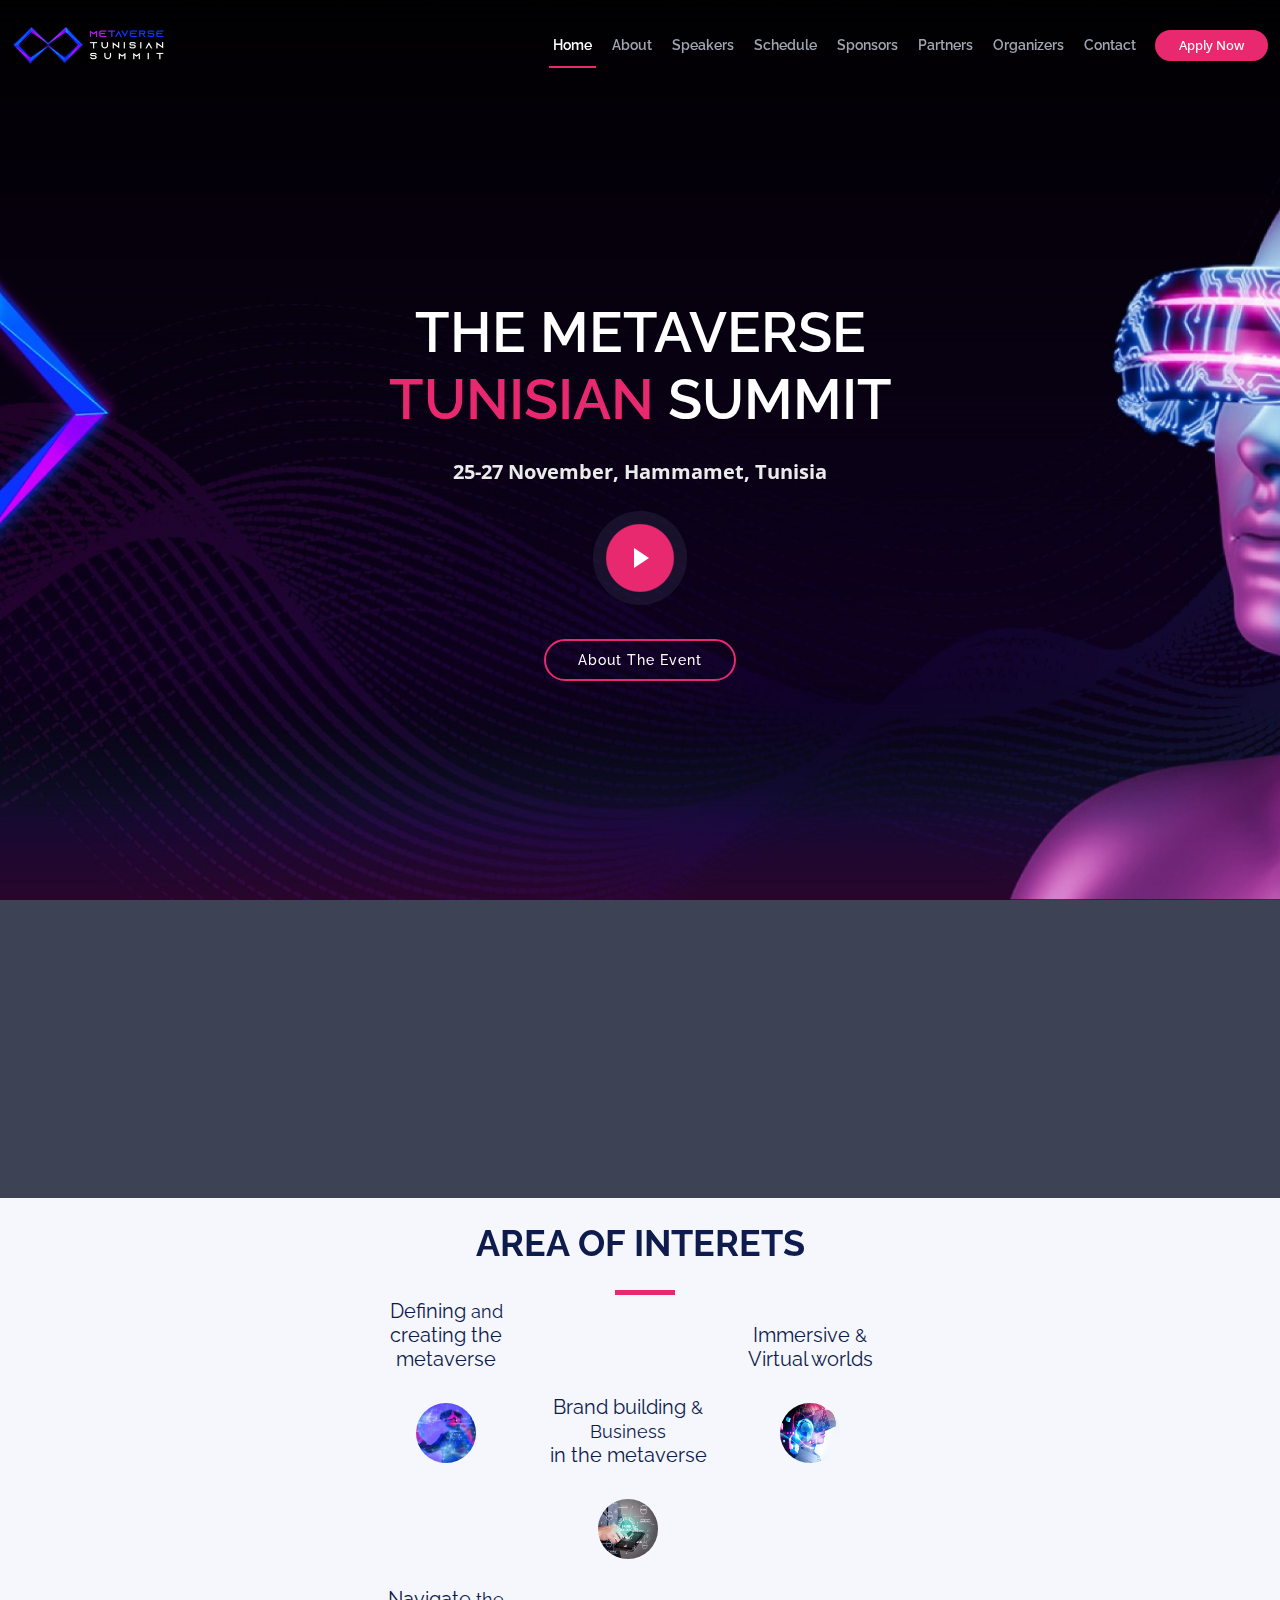
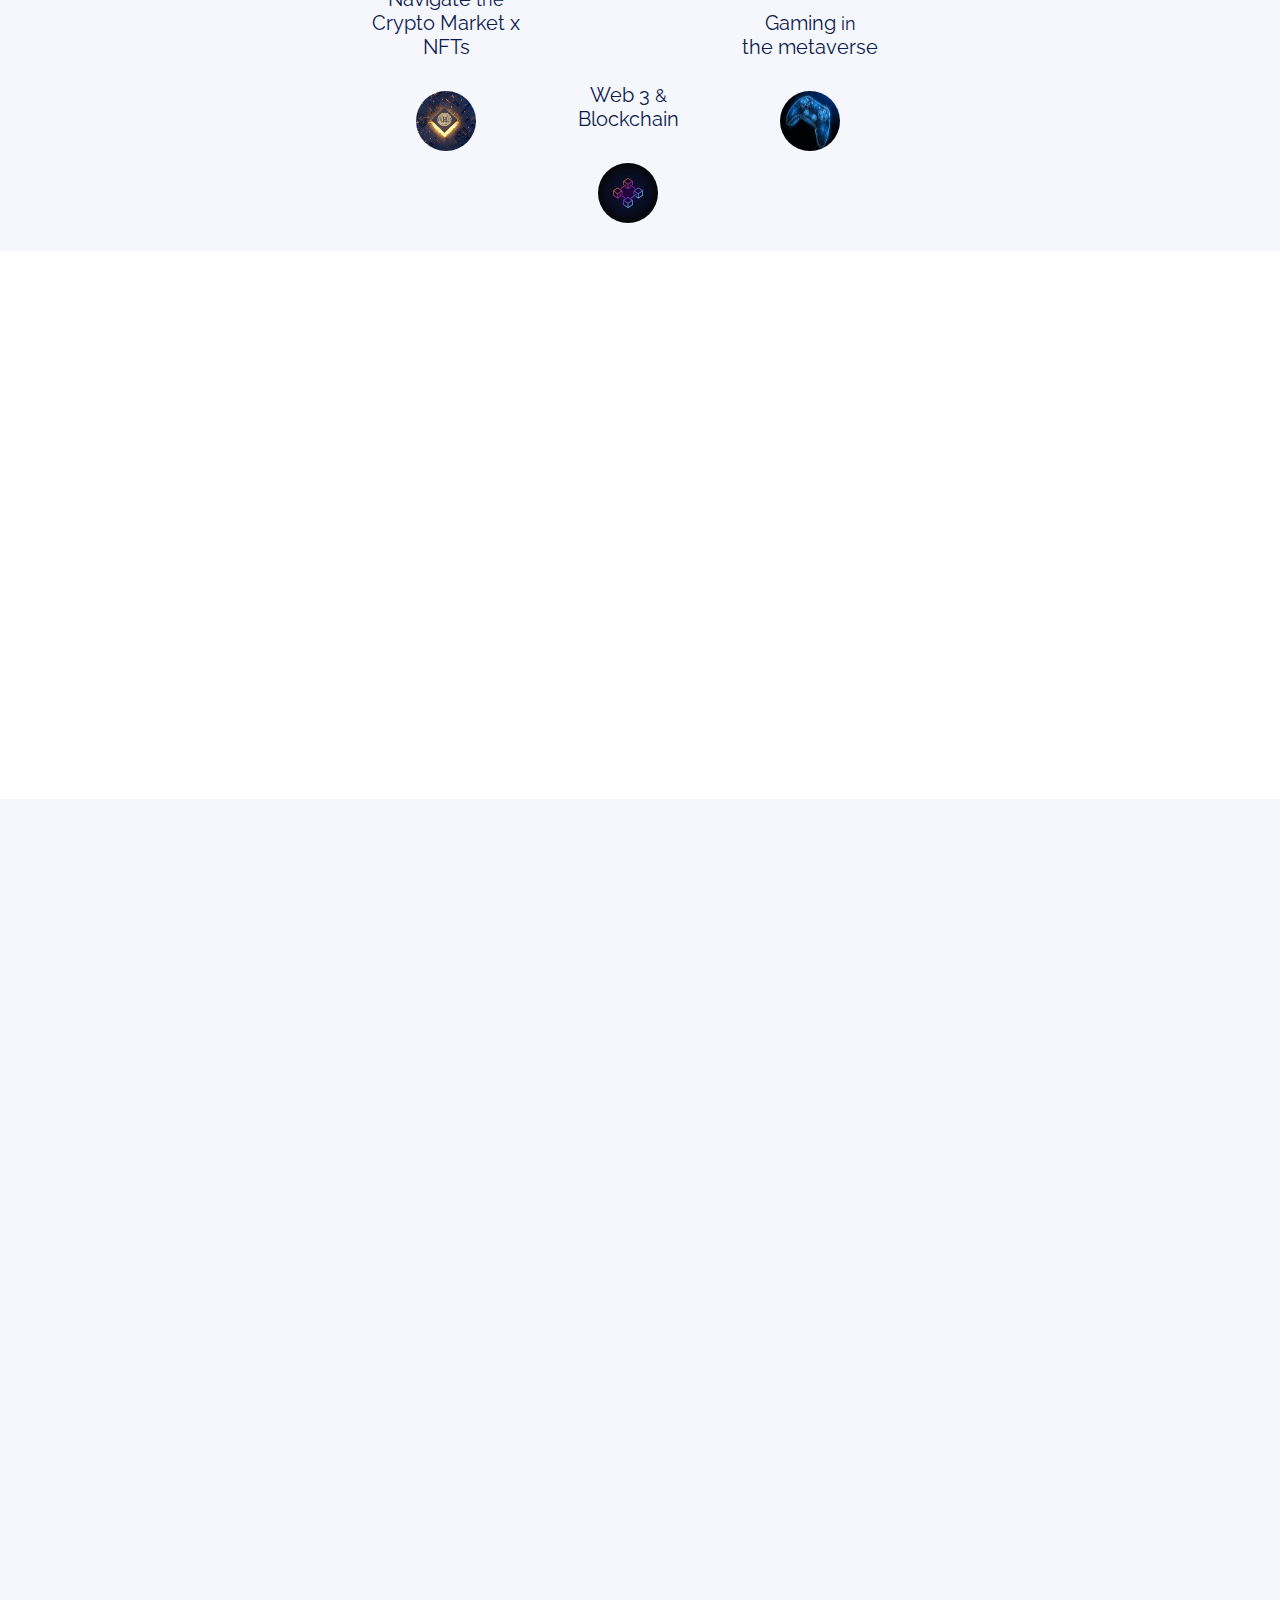
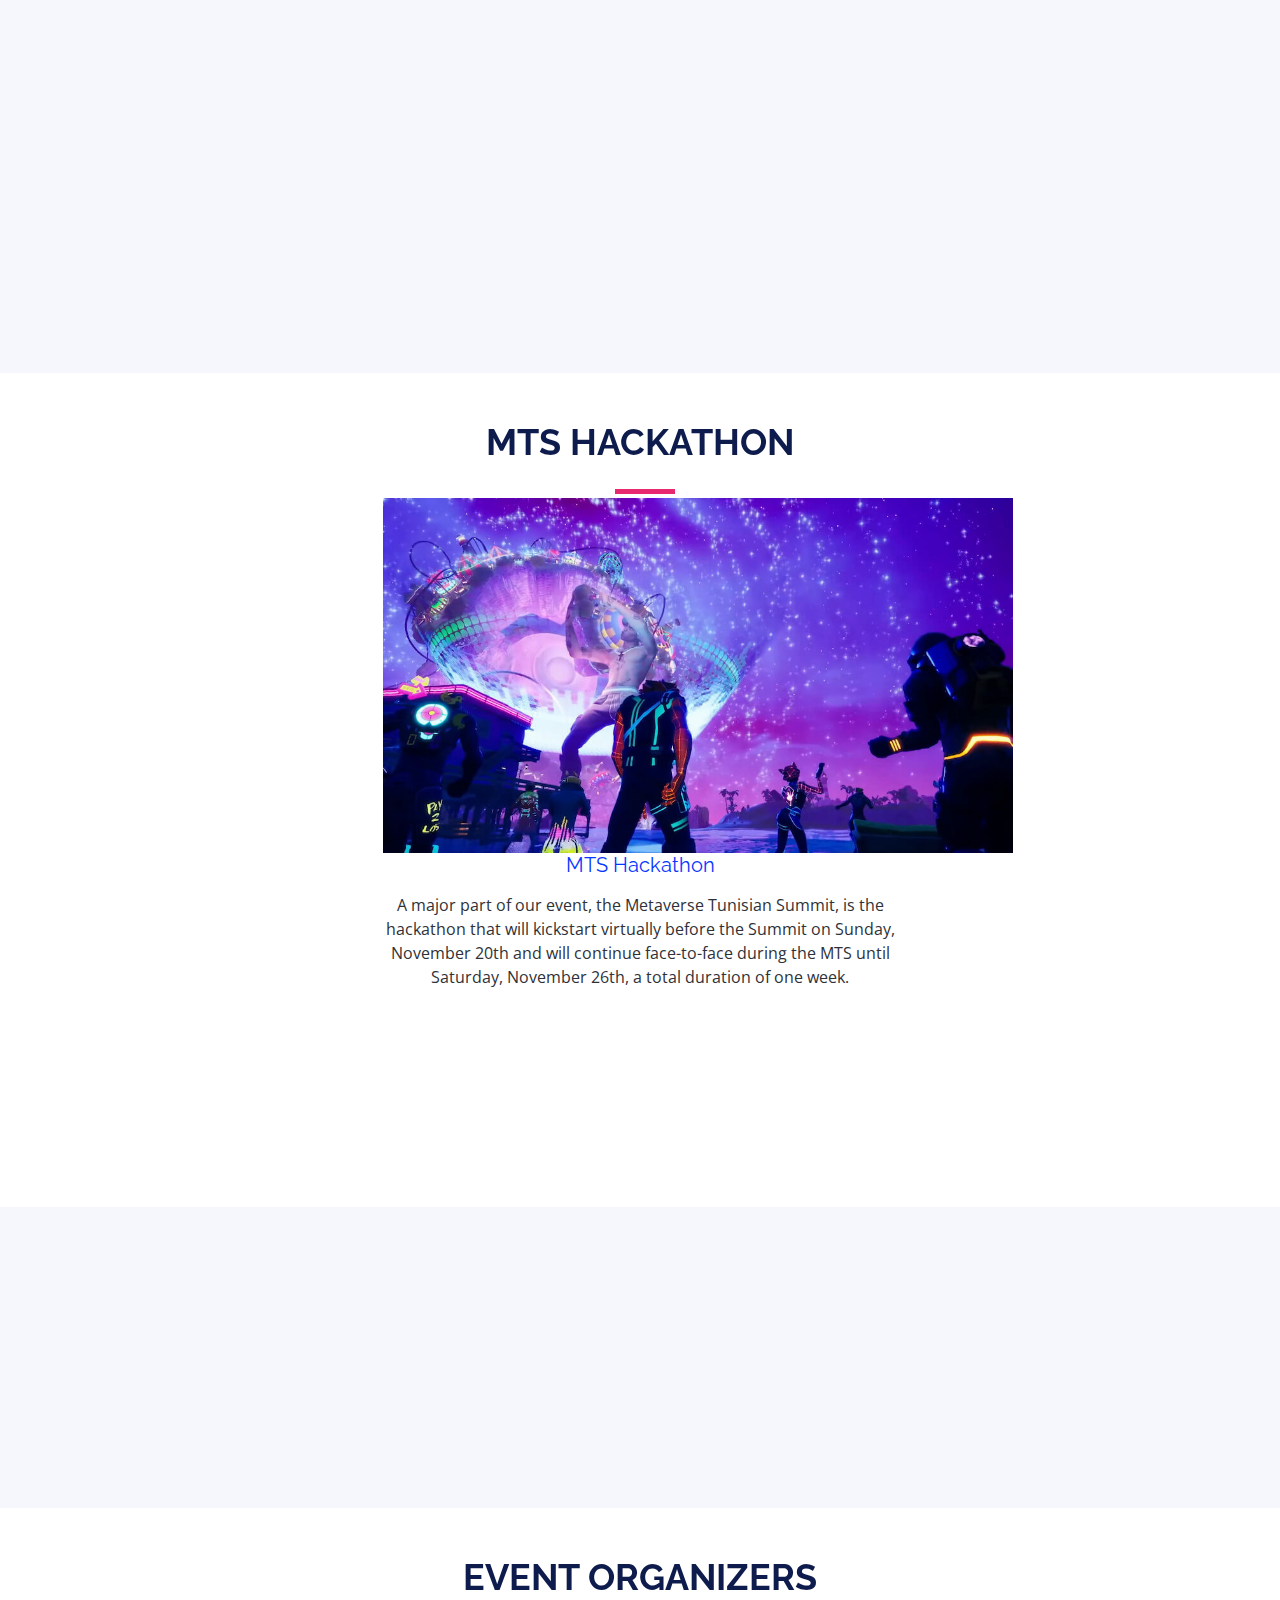
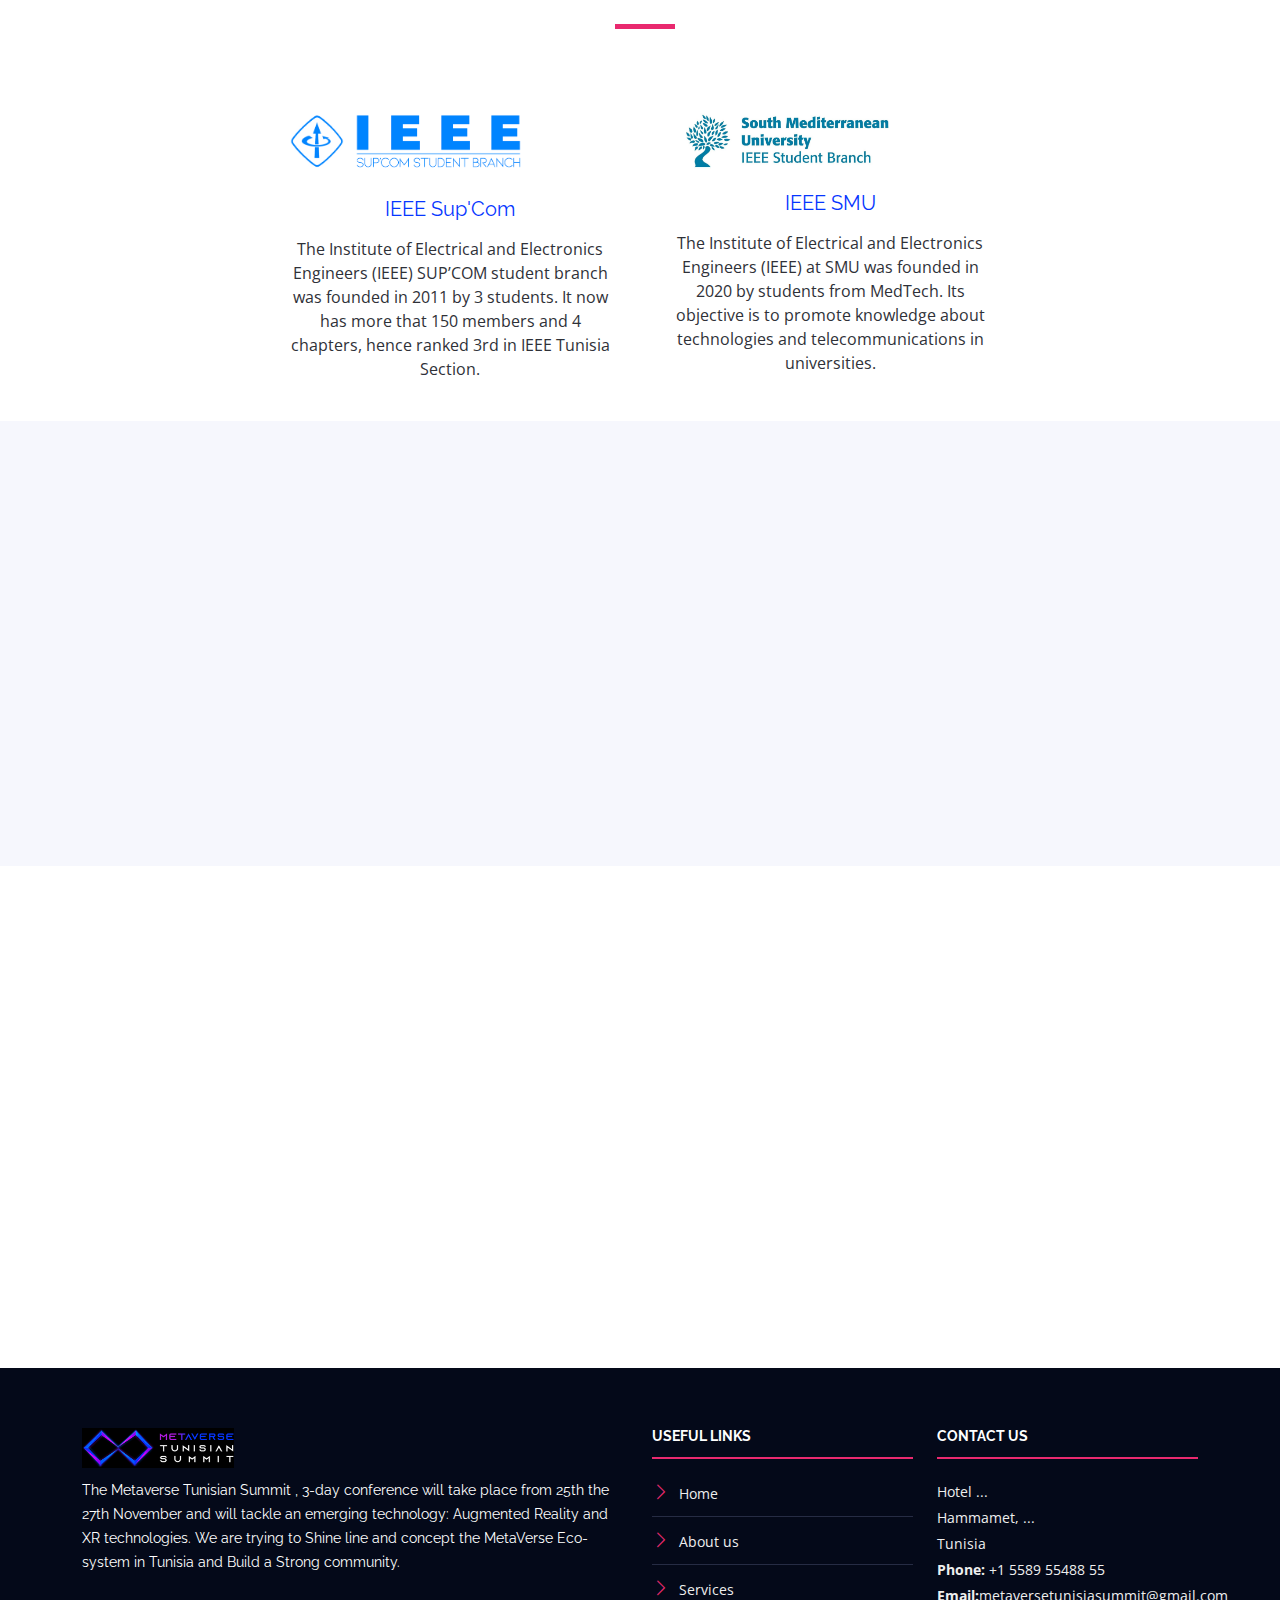
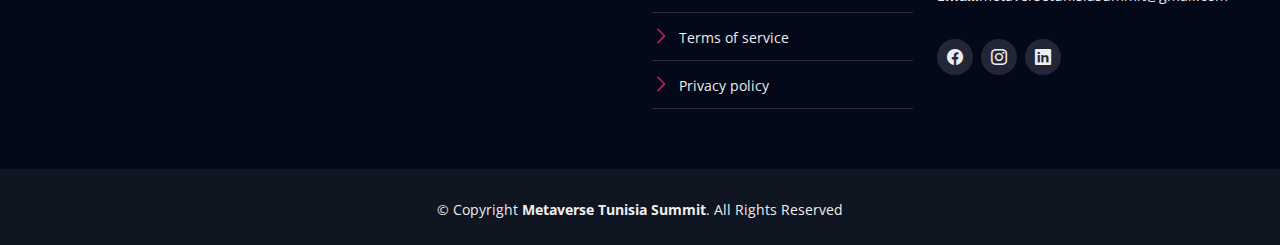
<file: index.html>
<!DOCTYPE html>
<html lang="en">

<head>
  <meta charset="utf-8">
  <meta content="width=device-width, initial-scale=1.0" name="viewport">

  <title>Metaverse Tunisian Summit</title>
  <meta content="" name="description">
  <meta content="" name="keywords">

  <!-- Favicons -->
  <link href="assets/img/favicon.png" rel="icon">
  <link href="assets/img/apple-touch-icon.png" rel="apple-touch-icon">

  <!-- Google Fonts -->
  <link href="https://fonts.googleapis.com/css?family=Open+Sans:300,300i,400,400i,700,700i|Raleway:300,400,500,700,800" rel="stylesheet">

  <!-- Vendor CSS Files -->
  <link href="assets/vendor/aos/aos.css" rel="stylesheet">
  <link href="assets/vendor/bootstrap/css/bootstrap.min.css" rel="stylesheet">
  <link href="assets/vendor/bootstrap-icons/bootstrap-icons.css" rel="stylesheet">
  <link href="assets/vendor/glightbox/css/glightbox.min.css" rel="stylesheet">
  <link href="assets/vendor/swiper/swiper-bundle.min.css" rel="stylesheet">

  <!-- Template Main CSS File -->
  <link href="assets/css/style.css" rel="stylesheet">

  
</head>

<body>

  <!-- ======= Header ======= -->
  <header id="header" class="d-flex align-items-center ">
    <div class="container-fluid container-xxl d-flex align-items-center">

      <div id="logo" class="me-auto">
        <!-- Uncomment below if you prefer to use a text logo -->
        <!-- <h1><a href="index.html">The<span>Event</span></a></h1>-->
        <a href="index.html" class="scrollto"><img src="assets/img/logo.png" alt="" title=""></a>
      </div>

      <nav id="navbar" class="navbar order-last order-lg-0">
        <ul>
          <li><a class="nav-link scrollto active" href="#hero">Home</a></li>
          <li><a class="nav-link scrollto" href="#about">About</a></li>
          <li><a class="nav-link scrollto" href="#speakers">Speakers</a></li>
          <li><a class="nav-link scrollto" href="#schedule">Schedule</a></li>
          <li><a class="nav-link scrollto" href="#supporters">Sponsors</a></li>
          <li><a class="nav-link scrollto" href="#partners">Partners</a></li>
          <li><a class="nav-link scrollto" href="#organizers">Organizers</a></li>
          <!-- <li class="dropdown"><a href="#"><span>Drop Down</span> <i class="bi bi-chevron-down"></i></a>
          <ul>
            <li><a href="#">Drop Down 1</a></li>
            <li class="dropdown"><a href="#"><span>Deep Drop Down</span> <i class="bi bi-chevron-right"></i></a>
              <ul>
                <li><a href="#">Deep Drop Down 1</a></li>
                <li><a href="#">Deep Drop Down 2</a></li>
                <li><a href="#">Deep Drop Down 3</a></li>
                <li><a href="#">Deep Drop Down 4</a></li>
                <li><a href="#">Deep Drop Down 5</a></li>
              </ul>
            </li>
            <li><a href="#">Drop Down 2</a></li>
            <li><a href="#">Drop Down 3</a></li>
            <li><a href="#">Drop Down 4</a></li>
          </ul>
        </li> -->
          <li><a class="nav-link scrollto" href="#contact">Contact</a></li>
        </ul>
        <i class="bi bi-list mobile-nav-toggle"></i>
      </nav><!-- .navbar -->
      <a class="buy-tickets scrollto" href="https://docs.google.com/forms/d/1F9HjikxBZeLKYdxE1fAqwETQAJXZaWdtehc1Y55yGwg/viewform?fbclid=IwAR2FdWw2uzcmSjoIyi1oc-22j0SBm9JR2TEPVLpAY59eKLy3KtJN7EH4NyY&edit_requested=true">Apply Now</a>

    </div>
  </header><!-- End Header -->

  <!-- ======= Hero Section ======= -->
  <section id="hero">
    <div class="hero-container" data-aos="zoom-in" data-aos-delay="100">
      <h1 class="mb-4 pb-0">The Metaverse <br><span>Tunisian</span>  Summit</h1>
      <p class="mb-4 pb-0">25-27 November, Hammamet, Tunisia</p>
      <a href="https://drive.google.com/drive/u/0/folders/1q8ljDLqkGrxSVP7AM0TJQ1wfq3IWMetI" class="glightbox play-btn mb-4"></a>
      <a href="#about" class="about-btn scrollto">About The Event</a>
    </div>
  </section><!-- End Hero Section -->

  <main id="main">

    <!-- ======= About Section ======= -->
    <section id="about">
      <div class="container" data-aos="fade-up">
        <div class="row">
          <div class="col-lg-6">
            <h2>About The Event</h2>
            <p>Metaverse Tunisian Summit: First steps towards the Metaverse</p>
            <p>The Metaverse Tunisian Summit , 3-day conference will take place from 25th the 27th November and will tackle an emerging technology: Augmented Reality and XR technologies. We are trying to Shine line and concept the MetaVerse Eco-system in Tunisia and Build a Strong community.</p>
          </div>
          <div class="col-lg-3">
            <h3>Where</h3>
            <p>Downtown Conference Center, Tunisia</p>
          </div>
          <div class="col-lg-3">
            <h3>When</h3>
            <p>Friday to Sunday<br>28-30 November</p>
          </div>
        </div>
      </div>
    </section><!-- End About Section -->
    <section class="section-with-bg">
      <div class="container" >
        <div class="section-header pt-4 mb-1">
          <h2>Area of interets</h2>
        </div>
        
        <div class="row ">
          
         <div class="col-3"></div>
          <div class=" row col-6">
          <div class="col-md-4">
              <div>
                <div class="card-content">
                  <center><h5>Defining <small> and </small><br>
                    creating the metaverse</h5></center>
                  
                </div>
                  <center><div class=" rounded-circle m-4"><img id="icon" width="75px" height="75px" class="mt-2 mb-1" src="assets/img/icon2.jpg" alt="">
                  </div></center>
                  
              </div>
          </div>
          <div class="col-md-4">
            <div class="mt-5">
                <div class="card-content mt-8 pt-5">
                    <center><h5>Brand building  <small> & Business</small><br>
                      in the metaverse</h5></center>
                    
                </div>
                <center><div class="rounded-circle m-4"><img id="icon" width="75px" height="75px" class="mt-2 mb-1" src="assets/img/icon3.jpg" alt="">
                </div></center>
             </div>
            </div>
            <div class="col-md-4">
              <div class="mt-4">
                  <div class="card-content">
                      <center><h5> Immersive <small>  & </small><br>
                         Virtual worlds</h5></center>
                      
                  </div>
                  <center><div class="rounded-circle m-4"><img id="icon" width="75px" height="75px" class="mt-2 mb-1" src="assets/img/icon1.jpg" alt="">
                  </div></center>
               </div>
              </div> 
              

              <div class="col-md-4">
                <div>
                  <div class="card-content">
                    <center><h5> Navigate<small> the</small><br>
                        Crypto Market x NFTs</h5></center>
                    
                  </div>
                    <center><div class=" rounded-circle m-4" ><img id="icon" width="75px" height="75px" class="mt-2 mb-1" src="assets/img/icon4.jpg" alt="">
                    </div></center>
                    
                </div>
            </div>
            <div class="col-md-4">
              <div class="mt-5">
                  <div class="card-content mt-8 pt-5">
                      <center><h5>Web 3  <small>  &</small><br>
                        Blockchain </h5></center>
                      
                  </div>
                  <center><div class="rounded-circle m-4"><img id="icon" width="75px" height="75px" class="mt-2 mb-1" src="assets/img/icon5.jpg" alt="">
                  </div></center>
               </div>
              </div>
              <div class="col-md-4">
                <div class="mt-4">
                    <div class="card-content">
                        <center><h5>Gaming  <small>in </small><br>
                           the metaverse</h5></center>
                        
                    </div>
                    <center><div class="rounded-circle m-4"><img id="icon" width="75px" height="75px" class="mt-2 mb-1" src="assets/img/icon6.jpg" alt="">
                    </div></center>
                 </div>
                </div> 
            
          
          </div>
          <div class="col-3"></div>
        </div>
        </div>
      </div>
  </section>

    <!-- ======= Speakers Section ======= -->
    <section id="speakers">
      <div class="container" data-aos="fade-up">
        <div class="section-header">
          <h2>Event Speakers</h2>
          <p>Here are some of our speakers</p>
        </div>

        <div class="row">
          <div class="col-lg-4 col-md-6">
            <div class="speaker" data-aos="fade-up" data-aos-delay="100">
              <img src="assets/img/speakers/1.jpg" alt="Speaker 1" class="img-fluid">
              <div class="details">
                <h3><a href="speaker-details.html">Brenden Legros</a></h3>
                <p>Quas alias incidunt</p>
                <div class="social">
                  <a href=""><i class="bi bi-twitter"></i></a>
                  <a href=""><i class="bi bi-facebook"></i></a>
                  <a href=""><i class="bi bi-instagram"></i></a>
                  <a href=""><i class="bi bi-linkedin"></i></a>
                </div>
              </div>
            </div>
          </div>
          <div class="col-lg-4 col-md-6">
            <div class="speaker" data-aos="fade-up" data-aos-delay="200">
              <img src="assets/img/speakers/2.jpg" alt="Speaker 2" class="img-fluid">
              <div class="details">
                <h3><a href="speaker-details.html">Hubert Hirthe</a></h3>
                <p>Consequuntur odio aut</p>
                <div class="social">
                  <a href=""><i class="bi bi-twitter"></i></a>
                  <a href=""><i class="bi bi-facebook"></i></a>
                  <a href=""><i class="bi bi-instagram"></i></a>
                  <a href=""><i class="bi bi-linkedin"></i></a>
                </div>
              </div>
            </div>
          </div>
          <div class="col-lg-4 col-md-6">
            <div class="speaker" data-aos="fade-up" data-aos-delay="300">
              <img src="assets/img/speakers/3.jpg" alt="Speaker 3" class="img-fluid">
              <div class="details">
                <h3><a href="speaker-details.html">Cole Emmerich</a></h3>
                <p>Fugiat laborum et</p>
                <div class="social">
                  <a href=""><i class="bi bi-twitter"></i></a>
                  <a href=""><i class="bi bi-facebook"></i></a>
                  <a href=""><i class="bi bi-instagram"></i></a>
                  <a href=""><i class="bi bi-linkedin"></i></a>
                </div>
              </div>
            </div>
          </div>
          
        </div>
      </div>

    </section><!-- End Speakers Section -->

    <!-- ======= Schedule Section ======= -->
    <section id="schedule" class="section-with-bg">
      <div class="container" data-aos="fade-up">
        <div class="section-header">
          <h2>Event Schedule</h2>
          <p>Here is our event schedule</p>
        </div>

        <ul class="nav nav-tabs" role="tablist" data-aos="fade-up" data-aos-delay="100">
          <li class="nav-item">
            <a class="nav-link active" href="#day-1" role="tab" data-bs-toggle="tab">Day 1</a>
          </li>
          <li class="nav-item">
            <a class="nav-link" href="#day-2" role="tab" data-bs-toggle="tab">Day 2</a>
          </li>
          <li class="nav-item">
            <a class="nav-link" href="#day-3" role="tab" data-bs-toggle="tab">Day 3</a>
          </li>
        </ul>

        
        <div class="tab-content row justify-content-center" data-aos="fade-up" data-aos-delay="200">

          <!-- Schdule Day 1 -->
          <div role="tabpanel" class="col-lg-9 tab-pane fade show active" id="day-1">

            <div class="row schedule-item">
              <div class="col-md-2"><time>09:00-12:30 AM</time></div>
              <div class="col-md-10" >
                
                  <h4 class="text-center">CHECK IN</h4>
                  
                
              </div>
            </div>

            <div class="row schedule-item">
              <div class="col-md-2"><time>10:30-10:00 AM</time></div>
              <div class="col-md-10">
                <h4 class="text-center">LUNCH</h4>
              </div>
            </div>

            <div class="row schedule-item">
              <div class="col-md-2"><time>13:30-14:15 AM</time></div>
              <div class="col-md-10">
                <h4 class="text-center">Opening Remarks</h4>
              </div>
            </div>
            <div class="row schedule-item">
              <div class="col-md-2"><time>14:15-15:15 AM</time></div>
              <div class="col-md-10">
                <div class="speaker">
                  <img src="assets/img/interest.jpg" alt="Cole Emmerich">
                </div>
                <h4 class="text-center"> Discussion Panel :Interating with the Metaverse </h4>
                <p class="text-center">- Metaverse key concepts  </p> <p class="text-center">- Metaverse key enablers</p>
                <p class="text-center">- Meta Key limitations</p>
                  <p class="text-center">- How can we interact with the metaverse?</p>
                  
              </div>
            </div>
            <div class="row schedule-item">
              <div class="col-md-2"><time>15:15-16:00 AM</time></div>
              <div class="col-md-10">
                <div class="speaker">
                  <img src="assets/img/interest2.jpg" alt="Cole Emmerich">
                </div>
                <h4 class="text-center"> Discussion Panel : Metaverse points of interest </h4>
                <p class="text-center">- What sectors and industries are implied with the metaverse ? </p>
                  <p class="text-center">- what is there purpose and interest in it ?</p> 
                              
              </div>
            </div>
            <div class="row schedule-item">
              <div class="col-md-2"><time>16:00-16:30 AM</time></div>
              <div class="col-md-10">
                <h4 class="text-center">Break</h4>
              </div>
            </div>
            <div class="row schedule-item">
              <div class="col-md-2"><time>16:30-17:30 AM</time></div>
              <div class="col-md-10">
                <div class="speaker">
                  <img src="assets/img/interest.jpg" alt="Cole Emmerich">
                </div>
                <h4 class="text-center"> Discussion Panel : What brands needs to know about web3 and metaverse & Live events  </h4>
                
              </div>
            </div>
            <div class="row schedule-item">
              <div class="col-md-2"><time>16:30-17:30 AM</time></div>
              <div class="col-md-10">
                <div class="speaker">
                  <img src="assets/img/interest.jpg" alt="Cole Emmerich">
                </div>
                <h4 class="text-center"> V Sober x HADO Interactive Zone </h4>
                <p class="text-center">AR , VR Technologies where delegates can try it for Free !</p>
              </div>
            </div>
            <div class="row schedule-item">
              <div class="col-md-2"><time>6:45-8:00 PM</time></div>
              <div class="col-md-10">
                <h4 class="text-center">Dinner</h4>
              </div>
            </div>
            <div class="row schedule-item">
              <div class="col-md-2"><time>08:00-10:00 PM</time></div>
              <div class="col-md-10">
                <h4 class="text-center">Networking/social activities</h4>
              </div>
            </div>

            


          </div>
          <!-- End Schdule Day 1 -->

          <!-- Schdule Day 2 -->
          <div role="tabpanel" class="col-lg-9  tab-pane fade" id="day-2">

            <div class="row schedule-item">
              <div class="col-md-2"><time>09:15-10:30 AM</time></div>
              <div class="col-md-10">
                
                <h4 class="text-center">Startup Fair</h4>
                
              </div>
            </div>

            <div class="row schedule-item">
              <div class="col-md-2"><time>11:00 AM</time></div>
              <div class="row col-md-10">
                <div class="col-5">
                  
                  <h4 class="text-center">Startup Fair</h4>
                </div>
                <div class="col-5">
                  <div class="speaker">
                    <img src="assets/img/speakers/2.jpg" alt="Hubert Hirthe">
                  </div>
                  <h4 >Metaverse points of interest: <small>with a Purpose: Education, Entertainment and Business, therapy ...</small>
                    </h4>
                </div>
                
                
              </div>
            </div>

            <div class="row schedule-item">
              <div class="col-md-2"><time>11:30-12:30 AM</time></div>
              <div class="row col-md-10">
                <div class="col-3" style="border-right: 1px solid #cad4f6;">
                  <h4 class="text-center">Startup Fair</h4>
                </div>
                <div class="col-3" style="border-right: 1px solid #cad4f6;" >
                 <h4>XR , VR , AR , MR :<span>use cases by industry</span> </h4>
                </div>
                
                  <div class="col-3" style="border-right: 1px solid #cad4f6;">
                    <h4>XBuild your first VR/AR app <span>(Game engines, Unity, vuforia, unreal engine )</span></h4>
                  </div>
                  <div class="col-3">
                    <h4>XR Design Workshop: <span>From Game to Training Simulation</span> </h4>
                  </div>
              </div>
            </div>

            <div class="row schedule-item">
              <div class="col-md-2"><time>12:30-13:30 AM</time></div>
              <div class="col-md-10">
                
                <h4 class="text-center">LUNCH </h4>
                
              </div>
            </div>

            <div class="row schedule-item">
              <div class="col-md-2"><time>15:15-16:00 AM</time></div>
              <div class="col-md-10">
                
                <h4 class="text-center">How gaming can shape the metaverse <span></span></h4>
              </div>
            </div>
            <div class="row schedule-item">
              <div class="col-md-2"><time>16:00-16:30 AM</time></div>
              <div class="col-md-10">
                
                <h4 class="text-center">Break</h4>
              </div>
            </div>

            <div class="row schedule-item">
              <div class="col-md-2"><time>04:30-05:30 PM</time></div>
              <div class="row col-md-10">
                
                <div class="col-4" style="border-right: 1px solid #cad4f6;">
                 <h4>Fireside talk: Market development factors <span>(Drivers , barriers)</span> </h4>
                </div>
                
                  <div class="col-4" style="border-right: 1px solid #cad4f6;">
                    <h4 class="text-center" >P2E business model </h4>
                  </div>
                  <div class="col-4">
                    <h4 class="text-center">Best practices in building a game  </h4>
                  </div>
              </div>
            </div>
            <div class="row schedule-item">
              <div class="col-md-2"><time>05:30-06:30 PM</time></div>
              <div class="col-md-10">
                <div class="speaker">
                  <img src="assets/img/interest.jpg" alt="Cole Emmerich">
                </div>
                <h4 class="text-center"> V Sober x HADO Interactive Zone </h4>
                <p class="text-center">AR , VR Technologies where delegates can try it for Free !</p>
              </div>
            </div>
            <div class="row schedule-item">
              <div class="col-md-2"><time>6:45-8:00 PM</time></div>
              <div class="col-md-10">
                <h4 class="text-center">Dinner</h4>
              </div>
            </div>
            <div class="row schedule-item">
              <div class="col-md-2"><time>08:00-10:00 PM</time></div>
              <div class="col-md-10">
                <h4 class="text-center">Networking/social activities</h4>
              </div>
            </div>

          </div>
          <!-- End Schdule Day 2 -->

          <!-- Schdule Day 3 -->
          <div role="tabpanel" class="col-lg-9  tab-pane fade" id="day-3">

            <div class="row schedule-item">
              <div class="col-md-2"><time>10:00-11:00 AM</time></div>
              <div class="col-md-10">
                <div class="speaker">
                  <img src="assets/img/speakers/2.jpg" alt="Hubert Hirthe">
                </div>
                <h4 class="text-center" style="color: #0636FF;">Future of Metaverse And Web 3.0: <span>ethics and the metaverse of tomorrow</span></h4>
                  <p>Samia Chelbi</p>
              </div>
            </div>

            <div class="row schedule-item">
              <div class="col-md-2"><time>11:30-12:30 AM</time></div>
              <div class="col-md-10">
              
                <div class="row">
                  <div class="col-5" style="border-right: 1px solid #cad4f6;">
                    <div class="speaker">
                      <img src="assets/img/speakers/2.jpg" alt="Hubert Hirthe">
                    </div>
                    <h4>Blockchain: Foundation and Use Cases </h4>
                    <p>Cathy Mulligan</p>
                 </div>
                   
                 <div class="col-5" >
                  <div class="speaker">
                    <img src="assets/img/speakers/2.jpg" alt="Hubert Hirthe">
                  </div>
                       <h4>Build your first NFT smartcontract for the metaverse</h4>
                       <p>Walid Khemiri</p>
                 </div>
                </div>
                
                   
            
              </div>
            </div>

            <div class="row schedule-item">
              <div class="col-md-2"><time>12:45-8:00 AM</time></div>
              <div class="col-md-10">
                <h4 class="text-center">LAUNCH</h4>
              </div>
            </div>
            <div class="row schedule-item">
              <div class="col-md-2"><time>08:00-10:00 PM</time></div>
              <div class="col-md-10">
                <h4 class="text-center">Networking/social activities</h4>
              </div>
            </div>

          </div>
          <!-- End Schdule Day 2 -->

        </div>

      </div>

    </section><!-- End Schedule Section -->

    <!-- ======= organizers Section ======= -->
<section class="mb-0" >
    <div class="container mb-0">
        <div class="section-header mt-4 pt-4 mb-1">
          <h2> MTS Hackathon </h2> 
        </div>
      <div class="row">
        <div class="col-lg-3" ></div>
        <div class="col-lg-6">
           
          <img src="assets/img/hackathon.jpg" class="h-50" alt="" style="margin-left:3% ;">
          <div class="card-body mt-0">
            <h5 class="card-title text-center" style="color:#0636FF;" >MTS Hackathon</h5>
            <p class="card-text text-center p-3">A major part of our event, the Metaverse Tunisian Summit, is the hackathon that will kickstart virtually before the Summit on Sunday, November 20th and will continue face-to-face during the MTS until Saturday, November 26th, a total duration of one week.</p>
           </div>
          </div>
        <div class="col-lg-3" ></div> 
    </div>
    </div>
    </section>
   
    <!-- ======= Supporters Section ======= -->
    <section id="supporters" class="section-with-bg">

      <div class="container" data-aos="fade-up">
        <div class="section-header">
          <h2>Sponsors</h2>
        </div>

        <div class="row no-gutters supporters-wrap clearfix" data-aos="zoom-in" data-aos-delay="100">

          <div class="col-12 ">
            <div class="supporter-logo">
              <img src="assets/img/giz.jpeg" class="img-fluid" alt="">
            </div>
          </div>

          
        </div>

      </div>

    </section><!-- End Sponsors Section -->
     <!-- ======= organizers Section ======= -->
     <section id="organizers">
      <div class="container">
        <div class="section-header mt-4 pt-4">
          <h2>Event Organizers</h2>
          
        </div>
        <div class="row">
          <div class="col-lg-2 m-0 p-0" ></div>
        <div class="col-lg-8">
          <div class="row"> 
        <div class="col-lg-6 mb-4 mr-1">
        <div class="h-100">
           <img src="assets/img/iee.supcom.png" class="w-75" alt="">
          <div class="card-body mt-0">
            <h5 class="card-title text-center" style="color:#0636FF;" >IEEE Sup'Com</h5>
            <p class="card-text text-center p-3">The Institute of Electrical and Electronics Engineers (IEEE) SUP’COM student branch was founded in 2011 by 3 students.
               It now has more that 150 members and 4 chapters, hence ranked 3rd in IEEE Tunisia Section.</p>
           
          </div>
         </div>
        </div>
      <div class="col-lg-6 mb-4">
      <div class=" h-100">
          <img src="assets/img/iee.smu.png" alt="" class="w-75">
          <div class="card-body">
            <h5 class="card-title text-center" style="color:#0636FF;">IEEE SMU</h5>
            <p class="card-text text-center p-3"> The Institute of Electrical and Electronics Engineers (IEEE) at SMU was founded in 2020 by students from MedTech. 
              Its objective is to promote knowledge about technologies and telecommunications in universities.    </p>
          </div>
          </div>
        </div>
      </div>
      </div>
        <div class="col-lg-2" ></div> 
      </div>
    </div>
    </section>
    
    <section id="partners" class="supporters section-with-bg">

      <div class="container" data-aos="fade-up">
        <div class="section-header">
          <h2>Partners</h2>
        </div>

        <div class="row no-gutters supporters-wrap clearfix" data-aos="zoom-in" data-aos-delay="100">

          <div class="col-lg-3 col-md-4 col-xs-6">
            <div class="supporter-logo">
              <img src="assets/img/supporters/1.png" class="img-fluid" alt="">
            </div>
          </div>

          <div class="col-lg-3 col-md-4 col-xs-6">
            <div class="supporter-logo">
              <img src="assets/img/supporters/2.png" class="img-fluid" alt="">
            </div>
          </div>

          <div class="col-lg-3 col-md-4 col-xs-6">
            <div class="supporter-logo">
              <img src="assets/img/supporters/3.png" class="img-fluid" alt="">
            </div>
          </div>

          <div class="col-lg-3 col-md-4 col-xs-6">
            <div class="supporter-logo">
              <img src="assets/img/supporters/4.png" class="img-fluid" alt="">
            </div>
          </div>

          

          

          

        </div>

      </div>

    </section><!-- End Sponsors Section -->
    
    <!-- ======= Contact Section ======= -->
    <section id="contact" class="section-bg">

      <div class="container" data-aos="fade-up">

        <div class="section-header">
          <h2>Contact Us</h2>
          <p>If you have any question don't hesitate to ask </p>
        </div>

        <div class="row contact-info">

          <div class="col-md-4">
            <div class="contact-address">
              <i class="bi bi-geo-alt"></i>
              <h3>Address</h3>
              <address>Hammamet, Tunisia</address>
            </div>
          </div>

          <div class="col-md-4">
            <div class="contact-phone">
              <i class="bi bi-phone"></i>
              <h3>Phone Number</h3>
              <p><a href="tel:+155895548855">+1 5589 55488 55</a></p>
            </div>
          </div>

          <div class="col-md-4">
            <div class="contact-email">
              <i class="bi bi-envelope"></i>
              <h3>Email</h3>
              <p><a href="mailto:metaversetunisiasummit@gmail.com">metaversetunisiasummit@gmail.com</a></p>
            </div>
          </div>

        </div>

        

      </div>
    </section><!-- End Contact Section -->

  </main><!-- End #main -->

  <!-- ======= Footer ======= -->
  <footer id="footer">
    <div class="footer-top">
      <div class="container">
        <div class="row">

          <div class="col-lg-6 col-md-6 footer-info">
            <img src="assets/img/logo.png" alt="TheEvenet">
            <p>The Metaverse Tunisian Summit , 3-day conference will take place from 25th the 27th November and will tackle an emerging technology: Augmented Reality and XR technologies. We are trying to Shine line and concept the MetaVerse Eco-system in Tunisia and Build a Strong community.</p>
          </div>

          

          <div class="col-lg-3 col-md-6 footer-links">
            <h4>Useful Links</h4>
            <ul>
              <li><i class="bi bi-chevron-right"></i> <a href="#">Home</a></li>
              <li><i class="bi bi-chevron-right"></i> <a href="#">About us</a></li>
              <li><i class="bi bi-chevron-right"></i> <a href="#">Services</a></li>
              <li><i class="bi bi-chevron-right"></i> <a href="#">Terms of service</a></li>
              <li><i class="bi bi-chevron-right"></i> <a href="#">Privacy policy</a></li>
            </ul>
          </div>

          <div class="col-lg-3 col-md-6 footer-contact">
            <h4>Contact Us</h4>
            <p>
              Hotel ... <br>
              Hammamet, ...<br>
              Tunisia <br>
              <strong>Phone:</strong> +1 5589 55488 55<br>
              <strong>Email:</strong>metaversetunisiasummit@gmail.com<br>
            </p>

            <div class="social-links">
              <a href="https://www.facebook.com/profile.php?id=100086253674854" class="facebook"><i class="bi bi-facebook"></i></a>
              <a href="#" class="instagram"><i class="bi bi-instagram"></i></a>
              <a href="#" class="linkedin"><i class="bi bi-linkedin"></i></a>
            </div>

          </div>

        </div>
      </div>
    </div>

    <div class="container">
      <div class="copyright">
        &copy; Copyright <strong>Metaverse Tunisia Summit</strong>. All Rights Reserved
      </div>
      <!--<div class="credits">
        
        All the links in the footer should remain intact.
        You can delete the links only if you purchased the pro version.
        Licensing information: https://bootstrapmade.com/license/
        Purchase the pro version with working PHP/AJAX contact form: https://bootstrapmade.com/buy/?theme=TheEvent
      
        Designed by <a href="https://bootstrapmade.com/">BootstrapMade</a>
      </div>-->
    </div>
  </footer><!-- End  Footer -->

  <a href="#" class="back-to-top d-flex align-items-center justify-content-center"><i class="bi bi-arrow-up-short"></i></a>

  <!-- Vendor JS Files -->
  <script src="assets/vendor/aos/aos.js"></script>
  <script src="assets/vendor/bootstrap/js/bootstrap.bundle.min.js"></script>
  <script src="assets/vendor/glightbox/js/glightbox.min.js"></script>
  <script src="assets/vendor/swiper/swiper-bundle.min.js"></script>
  <script src="assets/vendor/php-email-form/validate.js"></script>

  <!-- Template Main JS File -->
  <script src="assets/js/main.js"></script>

</body>

</html>



<!--
  Hammamet , Tunisia
  25-27 novembre
  25-27
  sponsors :pdf telechargé
  Event IEEE 
  class partners
  mail :metaverse
  metaversetunisiasummit@gmail.com


-->
</file>
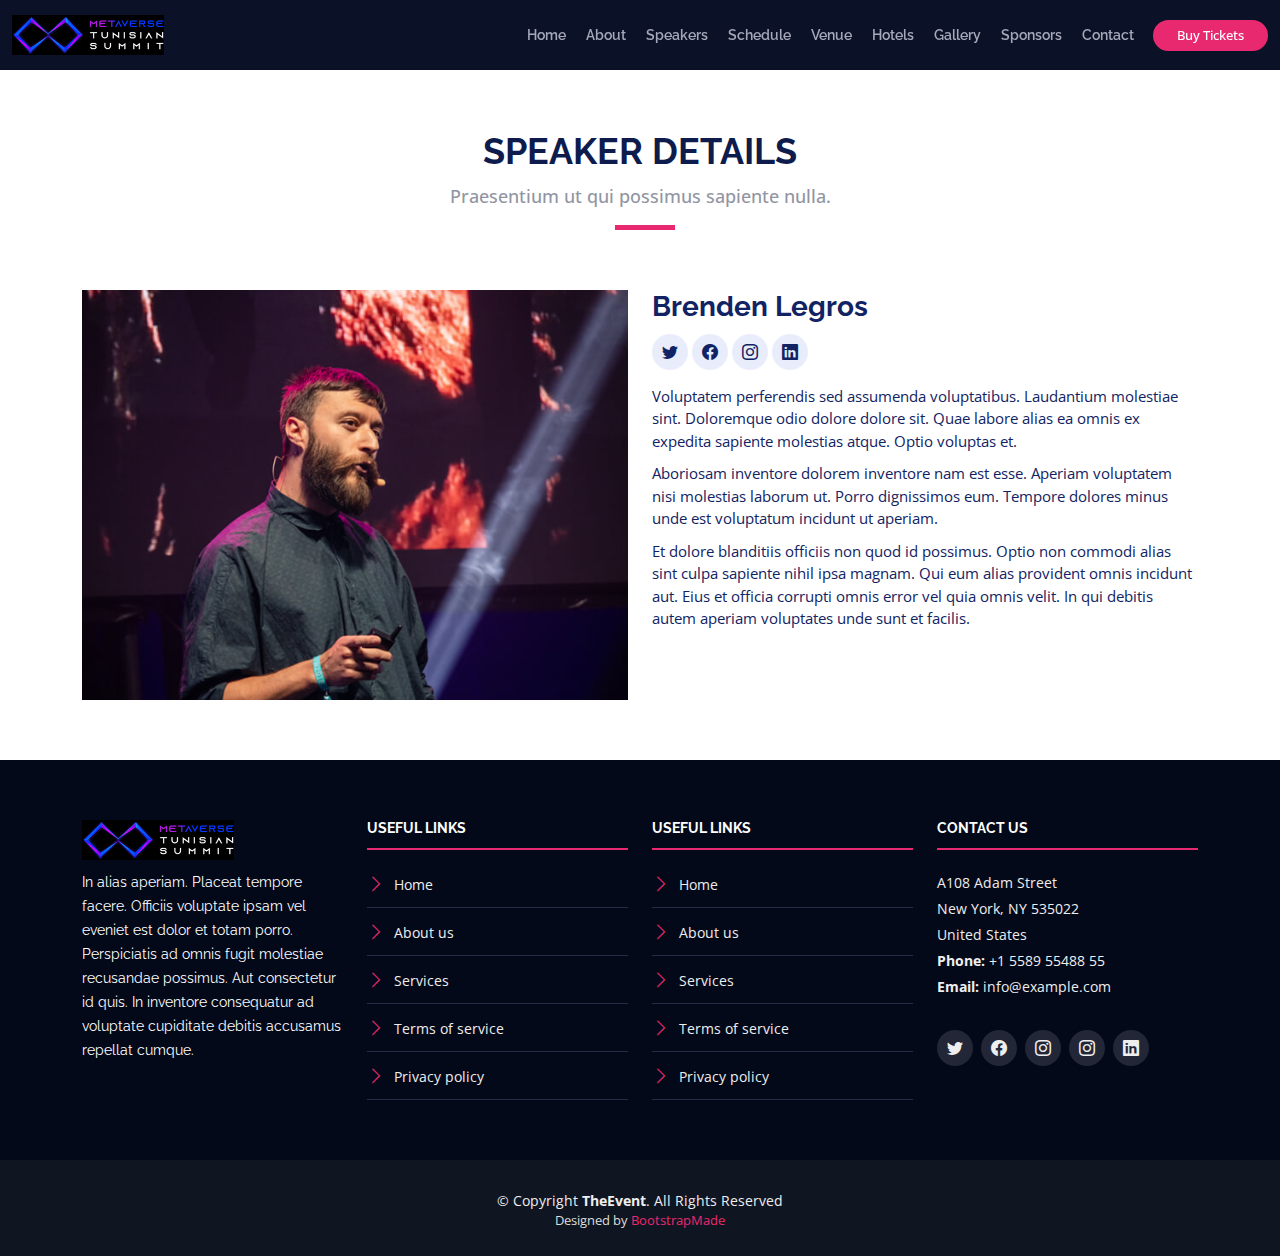
<file: speaker-details.html>
<!DOCTYPE html>
<html lang="en">

<head>
  <meta charset="utf-8">
  <meta content="width=device-width, initial-scale=1.0" name="viewport">

  <title>TheEvent Bootstrap Template - Speaker Details</title>
  <meta content="" name="description">
  <meta content="" name="keywords">

  <!-- Favicons -->
  <link href="assets/img/favicon.png" rel="icon">
  <link href="assets/img/apple-touch-icon.png" rel="apple-touch-icon">

  <!-- Google Fonts -->
  <link href="https://fonts.googleapis.com/css?family=Open+Sans:300,300i,400,400i,700,700i|Raleway:300,400,500,700,800" rel="stylesheet">

  <!-- Vendor CSS Files -->
  <link href="assets/vendor/aos/aos.css" rel="stylesheet">
  <link href="assets/vendor/bootstrap/css/bootstrap.min.css" rel="stylesheet">
  <link href="assets/vendor/bootstrap-icons/bootstrap-icons.css" rel="stylesheet">
  <link href="assets/vendor/glightbox/css/glightbox.min.css" rel="stylesheet">
  <link href="assets/vendor/swiper/swiper-bundle.min.css" rel="stylesheet">

  <!-- Template Main CSS File -->
  <link href="assets/css/style.css" rel="stylesheet">

  <!-- =======================================================
  * Template Name: TheEvent - v4.9.0
  * Template URL: https://bootstrapmade.com/theevent-conference-event-bootstrap-template/
  * Author: BootstrapMade.com
  * License: https://bootstrapmade.com/license/
  ======================================================== -->
</head>

<body>

  <!-- ======= Header ======= -->
  <header id="header" class="d-flex align-items-center header-inner">
    <div class="container-fluid container-xxl d-flex align-items-center">

      <div id="logo" class="me-auto">
        <!-- Uncomment below if you prefer to use a text logo -->
        <!-- <h1><a href="index.html">The<span>Event</span></a></h1>-->
        <a href="index.html" class="scrollto"><img src="assets/img/logo.png" alt="" title=""></a>
      </div>

      <nav id="navbar" class="navbar order-last order-lg-0">
        <ul>
          <li><a class="nav-link scrollto " href="#hero">Home</a></li>
          <li><a class="nav-link scrollto" href="#about">About</a></li>
          <li><a class="nav-link scrollto" href="#speakers">Speakers</a></li>
          <li><a class="nav-link scrollto" href="#schedule">Schedule</a></li>
          <li><a class="nav-link scrollto" href="#venue">Venue</a></li>
          <li><a class="nav-link scrollto" href="#hotels">Hotels</a></li>
          <li><a class="nav-link scrollto" href="#gallery">Gallery</a></li>
          <li><a class="nav-link scrollto" href="#supporters">Sponsors</a></li>
          <!-- <li class="dropdown"><a href="#"><span>Drop Down</span> <i class="bi bi-chevron-down"></i></a>
          <ul>
            <li><a href="#">Drop Down 1</a></li>
            <li class="dropdown"><a href="#"><span>Deep Drop Down</span> <i class="bi bi-chevron-right"></i></a>
              <ul>
                <li><a href="#">Deep Drop Down 1</a></li>
                <li><a href="#">Deep Drop Down 2</a></li>
                <li><a href="#">Deep Drop Down 3</a></li>
                <li><a href="#">Deep Drop Down 4</a></li>
                <li><a href="#">Deep Drop Down 5</a></li>
              </ul>
            </li>
            <li><a href="#">Drop Down 2</a></li>
            <li><a href="#">Drop Down 3</a></li>
            <li><a href="#">Drop Down 4</a></li>
          </ul>
        </li> -->
          <li><a class="nav-link scrollto" href="#contact">Contact</a></li>
        </ul>
        <i class="bi bi-list mobile-nav-toggle"></i>
      </nav><!-- .navbar -->
      <a class="buy-tickets scrollto" href="#buy-tickets">Buy Tickets</a>

    </div>
  </header><!-- End Header -->

  <main id="main" class="main-page">

    <!-- ======= Speaker Details Sectionn ======= -->
    <section id="speakers-details">
      <div class="container">
        <div class="section-header">
          <h2>Speaker Details</h2>
          <p>Praesentium ut qui possimus sapiente nulla.</p>
        </div>

        <div class="row">
          <div class="col-md-6">
            <img src="assets/img/speakers/1.jpg" alt="Speaker 1" class="img-fluid">
          </div>

          <div class="col-md-6">
            <div class="details">
              <h2>Brenden Legros</h2>
              <div class="social">
                <a href=""><i class="bi bi-twitter"></i></a>
                <a href=""><i class="bi bi-facebook"></i></a>
                <a href=""><i class="bi bi-instagram"></i></a>
                <a href=""><i class="bi bi-linkedin"></i></a>
              </div>
              <p>Voluptatem perferendis sed assumenda voluptatibus. Laudantium molestiae sint. Doloremque odio dolore dolore sit. Quae labore alias ea omnis ex expedita sapiente molestias atque. Optio voluptas et.</p>

              <p>Aboriosam inventore dolorem inventore nam est esse. Aperiam voluptatem nisi molestias laborum ut. Porro dignissimos eum. Tempore dolores minus unde est voluptatum incidunt ut aperiam.</p>

              <p>Et dolore blanditiis officiis non quod id possimus. Optio non commodi alias sint culpa sapiente nihil ipsa magnam. Qui eum alias provident omnis incidunt aut. Eius et officia corrupti omnis error vel quia omnis velit. In qui debitis autem aperiam voluptates unde sunt et facilis.</p>
            </div>
          </div>

        </div>
      </div>

    </section>

  </main><!-- End #main -->

  <!-- ======= Footer ======= -->
  <footer id="footer">
    <div class="footer-top">
      <div class="container">
        <div class="row">

          <div class="col-lg-3 col-md-6 footer-info">
            <img src="assets/img/logo.png" alt="TheEvenet">
            <p>In alias aperiam. Placeat tempore facere. Officiis voluptate ipsam vel eveniet est dolor et totam porro. Perspiciatis ad omnis fugit molestiae recusandae possimus. Aut consectetur id quis. In inventore consequatur ad voluptate cupiditate debitis accusamus repellat cumque.</p>
          </div>

          <div class="col-lg-3 col-md-6 footer-links">
            <h4>Useful Links</h4>
            <ul>
              <li><i class="bi bi-chevron-right"></i> <a href="#">Home</a></li>
              <li><i class="bi bi-chevron-right"></i> <a href="#">About us</a></li>
              <li><i class="bi bi-chevron-right"></i> <a href="#">Services</a></li>
              <li><i class="bi bi-chevron-right"></i> <a href="#">Terms of service</a></li>
              <li><i class="bi bi-chevron-right"></i> <a href="#">Privacy policy</a></li>
            </ul>
          </div>

          <div class="col-lg-3 col-md-6 footer-links">
            <h4>Useful Links</h4>
            <ul>
              <li><i class="bi bi-chevron-right"></i> <a href="#">Home</a></li>
              <li><i class="bi bi-chevron-right"></i> <a href="#">About us</a></li>
              <li><i class="bi bi-chevron-right"></i> <a href="#">Services</a></li>
              <li><i class="bi bi-chevron-right"></i> <a href="#">Terms of service</a></li>
              <li><i class="bi bi-chevron-right"></i> <a href="#">Privacy policy</a></li>
            </ul>
          </div>

          <div class="col-lg-3 col-md-6 footer-contact">
            <h4>Contact Us</h4>
            <p>
              A108 Adam Street <br>
              New York, NY 535022<br>
              United States <br>
              <strong>Phone:</strong> +1 5589 55488 55<br>
              <strong>Email:</strong> info@example.com<br>
            </p>

            <div class="social-links">
              <a href="#" class="twitter"><i class="bi bi-twitter"></i></a>
              <a href="#" class="facebook"><i class="bi bi-facebook"></i></a>
              <a href="#" class="instagram"><i class="bi bi-instagram"></i></a>
              <a href="#" class="google-plus"><i class="bi bi-instagram"></i></a>
              <a href="#" class="linkedin"><i class="bi bi-linkedin"></i></a>
            </div>

          </div>

        </div>
      </div>
    </div>

    <div class="container">
      <div class="copyright">
        &copy; Copyright <strong>TheEvent</strong>. All Rights Reserved
      </div>
      <div class="credits">
        <!--
        All the links in the footer should remain intact.
        You can delete the links only if you purchased the pro version.
        Licensing information: https://bootstrapmade.com/license/
        Purchase the pro version with working PHP/AJAX contact form: https://bootstrapmade.com/buy/?theme=TheEvent
      -->
        Designed by <a href="https://bootstrapmade.com/">BootstrapMade</a>
      </div>
    </div>
  </footer><!-- End  Footer -->

  <a href="#" class="back-to-top d-flex align-items-center justify-content-center"><i class="bi bi-arrow-up-short"></i></a>

  <!-- Vendor JS Files -->
  <script src="assets/vendor/aos/aos.js"></script>
  <script src="assets/vendor/bootstrap/js/bootstrap.bundle.min.js"></script>
  <script src="assets/vendor/glightbox/js/glightbox.min.js"></script>
  <script src="assets/vendor/swiper/swiper-bundle.min.js"></script>
  <script src="assets/vendor/php-email-form/validate.js"></script>

  <!-- Template Main JS File -->
  <script src="assets/js/main.js"></script>

</body>

</html>
</file>
<file: assets/css/style.css>
/**
* Template Name: TheEvent - v4.9.0
* Template URL: https://bootstrapmade.com/theevent-conference-event-bootstrap-template/
* Author: BootstrapMade.com
* License: https://bootstrapmade.com/license/
*/

/*--------------------------------------------------------------
# General
--------------------------------------------------------------*/
body {
  background: #fff;
  color: #2f3138;
  font-family: "Open Sans", sans-serif;
}

a {
  color: #E9296F;
  text-decoration: none;
  transition: 0.5s;
}
#icon{
  width: 60px;
  height: 60px;
  border-radius: 50px;
  
}
a:hover,
a:active,
a:focus {
  color: #f8234a;
  outline: none;
  text-decoration: none;
}

p {
  padding: 0;
  margin: 0 0 30px 0;
}

h1,
h2,
h3,
h4,
h5,
h6 {
  font-family: "Raleway", sans-serif;
  font-weight: 400;
  margin: 0 0 20px 0;
  padding: 0;
  color: #0e1b4d;
}

.main-page {
  margin-top: 70px;
}

/* Prelaoder */
#preloader {
  position: fixed;
  left: 0;
  top: 0;
  z-index: 999;
  width: 100%;
  height: 100%;
  overflow: visible;
  background: #fff url("../img/preloader.svg") no-repeat center center;
}

/*--------------------------------------------------------------
# Back to top button
--------------------------------------------------------------*/
.back-to-top {
  position: fixed;
  visibility: hidden;
  opacity: 0;
  right: 15px;
  bottom: 15px;
  z-index: 996;
  background: #E9296F;
  width: 40px;
  height: 40px;
  border-radius: 50px;
  transition: all 0.4s;
}

.back-to-top i {
  font-size: 28px;
  color: #fff;
  line-height: 0;
}

.back-to-top:hover {
  background: #f94a6a;
  color: #fff;
}

.back-to-top.active {
  visibility: visible;
  opacity: 1;
}

/* Sections Header
--------------------------------*/
.section-header {
  margin-bottom: 60px;
  position: relative;
  padding-bottom: 20px;
}

.section-header::before {
  content: "";
  position: absolute;
  display: block;
  width: 60px;
  height: 5px;
  background: #E9296F;
  bottom: 0;
  left: calc(50% - 25px);
}

.section-header h2 {
  font-size: 36px;
  text-transform: uppercase;
  text-align: center;
  font-weight: 700;
  margin-bottom: 10px;
}

.section-header p {
  text-align: center;
  padding: 0;
  margin: 0;
  font-size: 18px;
  font-weight: 500;
  color: #9195a2;
}

.section-with-bg {
  background-color: #f6f7fd;
}

/*--------------------------------------------------------------
# Header
--------------------------------------------------------------*/
#header {
  height: 90px;
  position: fixed;
  left: 0;
  top: 0;
  right: 0;
  transition: all 0.5s;
  z-index: 997;
}

#header.header-scrolled,
#header.header-inner {
  background: rgba(6, 12, 34, 0.98);
  height: 70px;
}

#header #logo h1 {
  font-size: 36px;
  margin: 0;
  font-family: "Raleway", sans-serif;
  font-weight: 700;
  letter-spacing: 3px;
  text-transform: uppercase;
}

#header #logo h1 span {
  color: #E9296F;
}

#header #logo h1 a,
#header #logo h1 a:hover {
  color: #fff;
}

#header #logo img {
  padding: 0;
  margin: 0;
  max-height: 40px;
}

@media (max-width: 992px) {
  #header #logo img {
    max-height: 30px;
  }
}

/*--------------------------------------------------------------
# Buy Tickets
--------------------------------------------------------------*/
.buy-tickets {
  color: #fff;
  background: #E9296F;
  padding: 7px 22px;
  margin: 0 0 0 15px;
  border-radius: 50px;
  border: 2px solid #E9296F;
  transition: all ease-in-out 0.3s;
  font-weight: 500;
  line-height: 1;
  font-size: 13px;
  white-space: nowrap;
}

.buy-tickets:hover {
  background: none;
  color: #fff;
}

.buy-tickets:focus {
  color: #fff;
}

@media (max-width: 992px) {
  .buy-tickets {
    margin: 0 15px 0 0;
  }
}

/*--------------------------------------------------------------
# Navigation Menu
--------------------------------------------------------------*/
/**
* Desktop Navigation 
*/
.navbar {
  padding: 0;
}

.navbar ul {
  margin: 0;
  padding: 0;
  display: flex;
  list-style: none;
  align-items: center;
}

.navbar li {
  position: relative;
}

.navbar>ul>li {
  white-space: nowrap;
  padding: 10px 0 10px 12px;
}

.navbar a,
.navbar a:focus {
  display: flex;
  align-items: center;
  justify-content: space-between;
  color: rgba(202, 206, 221, 0.8);
  font-family: "Raleway", sans-serif;
  font-weight: 600;
  font-size: 14px;
  white-space: nowrap;
  transition: 0.3s;
  position: relative;
  padding: 6px 4px;
}

.navbar a i,
.navbar a:focus i {
  font-size: 12px;
  line-height: 0;
  margin-left: 5px;
}

.navbar>ul>li>a:before {
  content: "";
  position: absolute;
  width: 0;
  height: 2px;
  bottom: -6px;
  left: 0;
  background-color: #E9296F;
  visibility: hidden;
  transition: all 0.3s ease-in-out 0s;
}

.navbar a:hover:before,
.navbar li:hover>a:before,
.navbar .active:before {
  visibility: visible;
  width: 100%;
}

.navbar a:hover,
.navbar .active,
.navbar .active:focus,
.navbar li:hover>a {
  color: #fff;
}

.navbar .dropdown ul {
  display: block;
  position: absolute;
  left: 12px;
  top: calc(100% + 30px);
  margin: 0;
  padding: 10px 0;
  z-index: 99;
  opacity: 0;
  visibility: hidden;
  background: #fff;
  box-shadow: 0px 0px 30px rgba(127, 137, 161, 0.25);
  transition: 0.3s;
}

.navbar .dropdown ul li {
  min-width: 200px;
}

.navbar .dropdown ul a {
  padding: 10px 20px;
  font-size: 14px;
  text-transform: none;
  color: #060c22;
}

.navbar .dropdown ul a i {
  font-size: 12px;
}

.navbar .dropdown ul a:hover,
.navbar .dropdown ul .active:hover,
.navbar .dropdown ul li:hover>a {
  color: #E9296F;
}

.navbar .dropdown:hover>ul {
  opacity: 1;
  top: 100%;
  visibility: visible;
}

.navbar .dropdown .dropdown ul {
  top: 0;
  left: calc(100% - 30px);
  visibility: hidden;
}

.navbar .dropdown .dropdown:hover>ul {
  opacity: 1;
  top: 0;
  left: 100%;
  visibility: visible;
}

@media (max-width: 1366px) {
  .navbar .dropdown .dropdown ul {
    left: -90%;
  }

  .navbar .dropdown .dropdown:hover>ul {
    left: -100%;
  }
}

/**
* Mobile Navigation 
*/
.mobile-nav-toggle {
  color: #fff;
  font-size: 28px;
  cursor: pointer;
  display: none;
  line-height: 0;
  transition: 0.5s;
}

@media (max-width: 991px) {
  .mobile-nav-toggle {
    display: block;
  }

  .navbar ul {
    display: none;
  }
}

.navbar-mobile {
  position: fixed;
  overflow: hidden;
  top: 0;
  right: 0;
  left: 0;
  bottom: 0;
  background: rgba(0, 0, 0, 0.9);
  transition: 0.3s;
  z-index: 999;
}

.navbar-mobile .mobile-nav-toggle {
  position: absolute;
  top: 15px;
  right: 15px;
}

.navbar-mobile ul {
  display: block;
  position: absolute;
  top: 55px;
  right: 15px;
  bottom: 15px;
  left: 15px;
  padding: 10px 0;
  background-color: #fff;
  overflow-y: auto;
  transition: 0.3s;
}

.navbar-mobile>ul>li {
  padding: 0;
}

.navbar-mobile a:hover:before,
.navbar-mobile li:hover>a:before,
.navbar-mobile .active:before {
  visibility: hidden;
}

.navbar-mobile a,
.navbar-mobile a:focus {
  padding: 10px 20px;
  font-size: 15px;
  color: #060c22;
}

.navbar-mobile a:hover,
.navbar-mobile .active,
.navbar-mobile li:hover>a {
  color: #E9296F;
}

.navbar-mobile .getstarted,
.navbar-mobile .getstarted:focus {
  margin: 15px;
}

.navbar-mobile .dropdown ul {
  position: static;
  display: none;
  margin: 10px 20px;
  padding: 10px 0;
  z-index: 99;
  opacity: 1;
  visibility: visible;
  background: #fff;
  box-shadow: 0px 0px 30px rgba(127, 137, 161, 0.25);
}

.navbar-mobile .dropdown ul li {
  min-width: 200px;
}

.navbar-mobile .dropdown ul a {
  padding: 10px 20px;
}

.navbar-mobile .dropdown ul a i {
  font-size: 12px;
}

.navbar-mobile .dropdown ul a:hover,
.navbar-mobile .dropdown ul .active:hover,
.navbar-mobile .dropdown ul li:hover>a {
  color: #E9296F;
}

.navbar-mobile .dropdown>.dropdown-active {
  display: block;
}

/*--------------------------------------------------------------
# Hero Section
--------------------------------------------------------------*/
#hero {
  width: 100%;
  height: 100vh;
  background: url(../img/cover.jpg) top center;
  background-size: cover;
  /*overflow: hidden;*/
  position: relative;
}

@media (min-width: 1024px) {
  #hero {
    background-attachment: fixed;
  }
}

#hero:before {
  content: "";
  /*background: rgba(6, 12, 34, 0.8);*/
  position: absolute;
  bottom: 0;
  top: 0;
  left: 0;
  right: 0;
}

#hero .hero-container {
  position: absolute;
  bottom: 0;
  left: 0;
  top: 90px;
  right: 0;
  display: flex;
  justify-content: center;
  align-items: center;
  flex-direction: column;
  text-align: center;
  padding: 0 15px;
}

@media (max-width: 991px) {
  #hero .hero-container {
    top: 70px;
  }
}

#hero h1 {
  color: #fff;
  font-family: "Raleway", sans-serif;
  font-size: 56px;
  font-weight: 600;
  text-transform: uppercase;
}

#hero h1 span {
  color: #E9296F;
}

@media (max-width: 991px) {
  #hero h1 {
    font-size: 34px;
  }
}

#hero p {
  color: #ebebeb;
  font-weight: 700;
  font-size: 20px;
}

@media (max-width: 991px) {
  #hero p {
    font-size: 16px;
  }
}

#hero .play-btn {
  width: 94px;
  height: 94px;
  background: radial-gradient(#E9296F 50%, rgba(101, 111, 150, 0.15) 52%);
  border-radius: 50%;
  display: block;
  position: relative;
  overflow: hidden;
}

#hero .play-btn::after {
  content: "";
  position: absolute;
  left: 50%;
  top: 50%;
  transform: translateX(-40%) translateY(-50%);
  width: 0;
  height: 0;
  border-top: 10px solid transparent;
  border-bottom: 10px solid transparent;
  border-left: 15px solid #fff;
  z-index: 100;
  transition: all 400ms cubic-bezier(0.55, 0.055, 0.675, 0.19);
}

#hero .play-btn:before {
  content: "";
  position: absolute;
  width: 120px;
  height: 120px;
  -webkit-animation-delay: 0s;
  animation-delay: 0s;
  -webkit-animation: pulsate-btn 2s;
  animation: pulsate-btn 2s;
  -webkit-animation-direction: forwards;
  animation-direction: forwards;
  -webkit-animation-iteration-count: infinite;
  animation-iteration-count: infinite;
  -webkit-animation-timing-function: steps;
  animation-timing-function: steps;
  opacity: 1;
  border-radius: 50%;
  border: 2px solid rgba(163, 163, 163, 0.4);
  top: -15%;
  left: -15%;
  background: rgba(198, 16, 0, 0);
}

#hero .play-btn:hover::after {
  border-left: 15px solid #E9296F;
  transform: scale(20);
}

#hero .play-btn:hover::before {
  content: "";
  position: absolute;
  left: 50%;
  top: 50%;
  transform: translateX(-40%) translateY(-50%);
  width: 0;
  height: 0;
  border: none;
  border-top: 10px solid transparent;
  border-bottom: 10px solid transparent;
  border-left: 15px solid #fff;
  z-index: 200;
  -webkit-animation: none;
  animation: none;
  border-radius: 0;
}

#hero .about-btn {
  font-family: "Raleway", sans-serif;
  font-weight: 500;
  font-size: 14px;
  letter-spacing: 1px;
  display: inline-block;
  padding: 12px 32px;
  border-radius: 50px;
  transition: 0.5s;
  line-height: 1;
  margin: 10px;
  color: #fff;
  -webkit-animation-delay: 0.8s;
  animation-delay: 0.8s;
  border: 2px solid #E9296F;
}

#hero .about-btn:hover {
  background: #E9296F;
  color: #fff;
}

@-webkit-keyframes pulsate-btn {
  0% {
    transform: scale(0.6, 0.6);
    opacity: 1;
  }

  100% {
    transform: scale(1, 1);
    opacity: 0;
  }
}

@keyframes pulsate-btn {
  0% {
    transform: scale(0.6, 0.6);
    opacity: 1;
  }

  100% {
    transform: scale(1, 1);
    opacity: 0;
  }
}

/*--------------------------------------------------------------
# About Section
--------------------------------------------------------------*/
#about {
  background: url("../img/about1.jpg");
  
  background-size: cover;
  overflow: hidden;
  position: relative;
  color: #fff;
  padding: 60px 0 40px 0;
}

@media (min-width: 1024px) {
  #about {
    background-attachment: fixed;
  }
}

#about:before {
  content: "";
  background: rgba(13, 20, 41, 0.8);
  position: absolute;
  bottom: 0;
  top: 0;
  left: 0;
  right: 0;
}

#about h2 {
  font-size: 36px;
  font-weight: bold;
  margin-bottom: 10px;
  color: #fff;
}

#about h3 {
  font-size: 18px;
  font-weight: bold;
  text-transform: uppercase;
  margin-bottom: 10px;
  color: #fff;
}

#about p {
  font-size: 14px;
  margin-bottom: 20px;
  color: #fff;
}

/*--------------------------------------------------------------
# Speakers Section
--------------------------------------------------------------*/
#speakers {
  padding: 60px 0 30px 0;
}

#speakers .speaker {
  position: relative;
  overflow: hidden;
  margin-bottom: 30px;
}

#speakers .speaker .details {
  background: rgba(6, 12, 34, 0.76);
  position: absolute;
  left: 0;
  bottom: -40px;
  right: 0;
  text-align: center;
  padding-top: 10px;
  transition: all 300ms cubic-bezier(0.645, 0.045, 0.355, 1);
}

#speakers .speaker .details h3 {
  color: #fff;
  font-size: 22px;
  font-weight: 600;
  margin-bottom: 5px;
}

#speakers .speaker .details p {
  color: #fff;
  font-size: 15px;
  margin-bottom: 10px;
  font-style: italic;
}

#speakers .speaker .details .social {
  height: 40px;
}

#speakers .speaker .details .social i {
  line-height: 0;
  margin: 0 2px;
}

#speakers .speaker .details a {
  color: #fff;
}

#speakers .speaker .details a:hover {
  color: #E9296F;
}

#speakers .speaker:hover .details {
  bottom: 0;
}

#speakers-details {
  padding: 60px 0;
}

#speakers-details .details h2 {
  color: #112363;
  font-size: 28px;
  font-weight: 700;
  margin-bottom: 10px;
}

#speakers-details .details .social {
  margin-bottom: 15px;
}

#speakers-details .details .social a {
  background: #e9edfb;
  color: #112363;
  line-height: 1;
  display: inline-block;
  text-align: center;
  border-radius: 50%;
  width: 36px;
  height: 36px;
  display: inline-flex;
  align-items: center;
  justify-content: center;
}

#speakers-details .details .social a:hover {
  background: #E9296F;
  color: #fff;
}

#speakers-details .details .social a i {
  font-size: 16px;
  line-height: 0;
}

#speakers-details .details p {
  color: #112363;
  font-size: 15px;
  margin-bottom: 10px;
}

/*--------------------------------------------------------------
# Schedule Section
--------------------------------------------------------------*/
#schedule {
  padding: 60px 0 60px 0;
}

#schedule .nav-tabs {
  text-align: center;
  margin: auto;
  display: block;
  border-bottom: 0;
  margin-bottom: 30px;
}

#schedule .nav-tabs li {
  display: inline-block;
  margin-bottom: 0;
}

#schedule .nav-tabs a {
  border: none;
  border-radius: 50px;
  font-weight: 600;
  background-color: #0e1b4d;
  color: #fff;
  padding: 10px 100px;
}

@media (max-width: 991px) {
  #schedule .nav-tabs a {
    padding: 8px 60px;
  }
}

@media (max-width: 767px) {
  #schedule .nav-tabs a {
    padding: 8px 50px;
  }
}

@media (max-width: 480px) {
  #schedule .nav-tabs a {
    padding: 8px 30px;
  }
}

#schedule .nav-tabs a.active {
  background-color: #E9296F;
  color: #fff;
}

#schedule .sub-heading {
  text-align: center;
  font-size: 18px;
  font-style: italic;
  margin: 0 auto 30px auto;
}

@media (min-width: 991px) {
  #schedule .sub-heading {
    width: 75%;
  }
}

#schedule .tab-pane {
  transition: ease-in-out 0.2s;
}

#schedule .schedule-item {
  border-bottom: 1px solid #cad4f6;
  padding-top: 15px;
  padding-bottom: 15px;
  transition: background-color ease-in-out 0.3s;
}

#schedule .schedule-item:hover {
  background-color: #fff;
}

#schedule .schedule-item time {
  padding-bottom: 5px;
  display: inline-block;
}

#schedule .schedule-item .speaker {
  width: 60px;
  height: 60px;
  overflow: hidden;
  border-radius: 50%;
  float: left;
  margin: 0 10px 10px 0;
}

#schedule .schedule-item .speaker img {
  height: 100%;
  transform: translateX(-50%);
  margin-left: 50%;
  transition: all ease-in-out 0.3s;
}

#schedule .schedule-item h4 {
  font-size: 18px;
  font-weight: 600;
  margin-bottom: 5px;
}

#schedule .schedule-item h4 span {
  font-style: italic;
  color: #19328e;
  font-weight: normal;
  font-size: 16px;
}

#schedule .schedule-item p {
  font-style: italic;
  color: #152b79;
  margin-bottom: 0;
}

/*--------------------------------------------------------------
# Venue Section
--------------------------------------------------------------*/
#venue {
  padding: 60px 0;
}

#venue .container-fluid {
  margin-bottom: 3px;
}

#venue .venue-map iframe {
  width: 100%;
  height: 100%;
  min-height: 300px;
}

#venue .venue-info {
  background: url("../img/venue-info-bg.jpg") top center no-repeat;
  background-size: cover;
  position: relative;
  padding-top: 60px;
  padding-bottom: 60px;
}

#venue .venue-info:before {
  content: "";
  background: rgba(13, 20, 41, 0.8);
  position: absolute;
  bottom: 0;
  top: 0;
  left: 0;
  right: 0;
}

#venue .venue-info h3 {
  font-size: 36px;
  font-weight: 700;
  color: #fff;
}

@media (max-width: 574px) {
  #venue .venue-info h3 {
    font-size: 24px;
  }
}

#venue .venue-info p {
  color: #fff;
  margin-bottom: 0;
}

#venue .venue-gallery-container {
  padding-right: 12px;
}

#venue .venue-gallery {
  overflow: hidden;
  border-right: 3px solid #fff;
  border-bottom: 3px solid #fff;
}

#venue .venue-gallery img {
  transition: all ease-in-out 0.4s;
}

#venue .venue-gallery:hover img {
  transform: scale(1.1);
}

/*--------------------------------------------------------------
# Hotels Section
--------------------------------------------------------------*/
#hotels {
  padding: 60px 0;
}

#hotels .hotel {
  border: 1px solid #e0e5fa;
  background: #fff;
  margin-bottom: 30px;
}

#hotels .hotel:hover .hotel-img img {
  transform: scale(1.1);
}

#hotels .hotel-img {
  overflow: hidden;
  margin-bottom: 15px;
}

#hotels .hotel-img img {
  transition: 0.3s ease-in-out;
}

#hotels h3 {
  font-weight: 600;
  font-size: 20px;
  margin-bottom: 5px;
  padding: 0 20px;
}

#hotels a {
  color: #152b79;
}

#hotels a:hover {
  color: #E9296F;
}

#hotels .stars {
  padding: 0 20px;
  margin-bottom: 5px;
}

#hotels .stars i {
  color: rgb(255, 195, 29);
}

#hotels p {
  padding: 0 20px;
  margin-bottom: 20px;
  color: #060c22;
  font-style: italic;
  font-size: 15px;
}

/*--------------------------------------------------------------
# Gallery Section
--------------------------------------------------------------*/
#gallery {
  padding: 60px;
  overflow: hidden;
}

#gallery .swiper-pagination {
  margin-top: 20px;
  position: relative;
}

#gallery .swiper-pagination .swiper-pagination-bullet {
  width: 12px;
  height: 12px;
  background-color: #fff;
  opacity: 1;
  border: 1px solid #E9296F;
}

#gallery .swiper-pagination .swiper-pagination-bullet-active {
  background-color: #E9296F;
}

#gallery .swiper-slide-active {
  text-align: center;
}

@media (min-width: 992px) {
  #gallery .swiper-wrapper {
    padding: 40px 0;
  }

  #gallery .swiper-slide-active {
    border: 5px solid #E9296F;
    padding: 4px;
    background: #fff;
    z-index: 1;
    transform: scale(1.15);
    margin-top: 6px;
  }
}

/*--------------------------------------------------------------
# Sponsors Section
--------------------------------------------------------------*/
.supporters {
  padding: 60px 0;
}

.supporters .supporters-wrap {
  border-top: 1px solid #e0e5fa;
  border-left: 1px solid #e0e5fa;
  margin-bottom: 30px;
}

.supporters .supporter-logo {
  
  display: flex;
  justify-content: center;
  align-items: center;
  border-right: 1px solid #e0e5fa;
  border-bottom: 1px solid #e0e5fa;
  overflow: hidden;
  height: 160px;
}

.supporters .supporter-logo:hover img {
  transform: scale(1.2);
}

.supporters img {
  transition: all 0.4s ease-in-out;
}

/*--------------------------------------------------------------
# F.A.Q Section
--------------------------------------------------------------*/
#faq {
  padding: 60px 0;
}

#faq .faq-list {
  padding: 0;
  list-style: none;
}

#faq .faq-list li {
  border-bottom: 1px solid #e9eaed;
  margin-bottom: 20px;
  padding-bottom: 20px;
}

#faq .faq-list .question {
  display: block;
  position: relative;
  font-family: #E9296F;
  font-size: 18px;
  line-height: 24px;
  font-weight: 400;
  padding-left: 25px;
  cursor: pointer;
  color: #e0072f;
  transition: 0.3s;
}

#faq .faq-list i {
  font-size: 16px;
  position: absolute;
  left: 0;
  top: -2px;
}

#faq .faq-list p {
  margin-bottom: 0;
  padding: 10px 0 0 25px;
}

#faq .faq-list .icon-show {
  display: none;
}

#faq .faq-list .collapsed {
  color: black;
}

#faq .faq-list .collapsed:hover {
  color: #E9296F;
}

#faq .faq-list .collapsed .icon-show {
  display: inline-block;
  transition: 0.6s;
}

#faq .faq-list .collapsed .icon-close {
  display: none;
  transition: 0.6s;
}

/*--------------------------------------------------------------
# Subscribe Section
--------------------------------------------------------------*/
#subscribe {
  padding: 60px;
  background: url(../img/subscribe-bg.jpg) center center no-repeat;
  background-size: cover;
  overflow: hidden;
  position: relative;
}

#subscribe:before {
  content: "";
  background: rgba(6, 12, 34, 0.6);
  position: absolute;
  bottom: 0;
  top: 0;
  left: 0;
  right: 0;
}

@media (min-width: 1024px) {
  #subscribe {
    background-attachment: fixed;
  }
}

#subscribe .section-header h2,
#subscribe p {
  color: #fff;
}

#subscribe input {
  background: #fff;
  color: #060c22;
  border: 0;
  outline: none;
  margin: 0;
  padding: 9px 20px;
  border-radius: 50px;
  font-size: 14px;
}

@media (min-width: 767px) {
  #subscribe input {
    min-width: 400px;
  }
}

#subscribe button {
  border: 0;
  padding: 9px 25px;
  cursor: pointer;
  background: #E9296F;
  color: #fff;
  transition: all 0.3s ease;
  outline: none;
  font-size: 14px;
  border-radius: 50px;
}

#subscribe button:hover {
  background: #e0072f;
}

@media (max-width: 460px) {
  #subscribe button {
    margin-top: 10px;
  }
}

/*--------------------------------------------------------------
# Buy Tickets Section
--------------------------------------------------------------*/
#buy-tickets {
  padding: 60px 0;
}

#buy-tickets .card {
  border: none;
  border-radius: 5px;
  transition: all 0.3s ease-in-out;
  box-shadow: 0 10px 25px 0 rgba(6, 12, 34, 0.1);
}

#buy-tickets .card:hover {
  box-shadow: 0 10px 35px 0 rgba(6, 12, 34, 0.2);
}

#buy-tickets .card hr {
  margin: 25px 0;
}

#buy-tickets .card .card-title {
  margin: 10px 0;
  font-size: 14px;
  letter-spacing: 1px;
  font-weight: bold;
}

#buy-tickets .card .card-price {
  font-size: 48px;
  margin: 0;
}

#buy-tickets .card ul li {
  margin-bottom: 20px;
}

#buy-tickets .card .text-muted {
  opacity: 0.7;
}

#buy-tickets .card .btn {
  font-size: 15px;
  border-radius: 50px;
  padding: 10px 40px;
  transition: all 0.2s;
  background-color: #E9296F;
  border: 0;
  color: #fff;
}

#buy-tickets .card .btn:hover {
  background-color: #e0072f;
}

#buy-tickets #buy-ticket-modal input,
#buy-tickets #buy-ticket-modal select {
  border-radius: 0;
}

#buy-tickets #buy-ticket-modal .btn {
  font-size: 15px;
  border-radius: 50px;
  padding: 10px 40px;
  transition: all 0.2s;
  background-color: #E9296F;
  border: 0;
  color: #fff;
}

#buy-tickets #buy-ticket-modal .btn:hover {
  background-color: #e0072f;
}

/*--------------------------------------------------------------
# Contact Section
--------------------------------------------------------------*/
#contact {
  padding: 60px 0;
}

#contact .contact-info {
  margin-bottom: 20px;
  text-align: center;
}

#contact .contact-info i {
  font-size: 48px;
  display: inline-block;
  margin-bottom: 10px;
  color: #E9296F;
}

#contact .contact-info address,
#contact .contact-info p {
  margin-bottom: 0;
  color: #112363;
}

#contact .contact-info h3 {
  font-size: 18px;
  margin-bottom: 15px;
  font-weight: bold;
  text-transform: uppercase;
  color: #112363;
}

#contact .contact-info a {
  color: #4869df;
}

#contact .contact-info a:hover {
  color: #E9296F;
}

#contact .contact-address,
#contact .contact-phone,
#contact .contact-email {
  margin-bottom: 20px;
}

@media (min-width: 768px) {

  #contact .contact-address,
  #contact .contact-phone,
  #contact .contact-email {
    padding: 20px 0;
  }
}

@media (min-width: 768px) {
  #contact .contact-phone {
    border-left: 1px solid #ddd;
    border-right: 1px solid #ddd;
  }
}

#contact .php-email-form .error-message {
  display: none;
  color: #fff;
  background: #ed3c0d;
  text-align: left;
  padding: 15px;
  font-weight: 600;
}

#contact .php-email-form .error-message br+br {
  margin-top: 25px;
}

#contact .php-email-form .sent-message {
  display: none;
  color: #fff;
  background: #18d26e;
  text-align: center;
  padding: 15px;
  font-weight: 600;
}

#contact .php-email-form .loading {
  display: none;
  background: #fff;
  text-align: center;
  padding: 15px;
}

#contact .php-email-form .loading:before {
  content: "";
  display: inline-block;
  border-radius: 50%;
  width: 24px;
  height: 24px;
  margin: 0 10px -6px 0;
  border: 3px solid #18d26e;
  border-top-color: #eee;
  -webkit-animation: animate-loading 1s linear infinite;
  animation: animate-loading 1s linear infinite;
}

#contact .php-email-form input,
#contact .php-email-form textarea {
  border-radius: 0;
  box-shadow: none;
  font-size: 14px;
}

#contact .php-email-form input:focus,
#contact .php-email-form textarea:focus {
  border-color: #E9296F;
}

#contact .php-email-form input {
  padding: 10px 15px;
}

#contact .php-email-form textarea {
  padding: 12px 15px;
}

#contact .php-email-form button[type=submit] {
  background: #E9296F;
  border: 0;
  padding: 10px 40px;
  color: #fff;
  transition: 0.4s;
  border-radius: 50px;
  cursor: pointer;
}

#contact .php-email-form button[type=submit]:hover {
  background: #e0072f;
}

@-webkit-keyframes animate-loading {
  0% {
    transform: rotate(0deg);
  }

  100% {
    transform: rotate(360deg);
  }
}

@keyframes animate-loading {
  0% {
    transform: rotate(0deg);
  }

  100% {
    transform: rotate(360deg);
  }
}

/*--------------------------------------------------------------
# Footer
--------------------------------------------------------------*/
#footer {
  background: #101522;
  padding: 0 0 25px 0;
  color: #eee;
  font-size: 14px;
}

#footer .footer-top {
  background: #040919;
  padding: 60px 0 30px 0;
}

#footer .footer-top .footer-info {
  margin-bottom: 30px;
}

#footer .footer-top .footer-info h3 {
  font-size: 26px;
  margin: 0 0 20px 0;
  padding: 2px 0 2px 0;
  line-height: 1;
  font-family: "Raleway", sans-serif;
  font-weight: 700;
  color: #fff;
}

#footer .footer-top .footer-info img {
  height: 40px;
  margin-bottom: 10px;
}

#footer .footer-top .footer-info p {
  font-size: 14px;
  line-height: 24px;
  margin-bottom: 0;
  font-family: "Raleway", sans-serif;
  color: #fff;
}

#footer .footer-top .social-links a {
  display: inline-block;
  background: #222636;
  color: #eee;
  line-height: 1;
  margin-right: 4px;
  border-radius: 50%;
  width: 36px;
  height: 36px;
  transition: 0.3s;
  display: inline-flex;
  align-items: center;
  justify-content: center;
}

#footer .footer-top .social-links a i {
  line-height: 0;
  font-size: 16px;
}

#footer .footer-top .social-links a:hover {
  background: #E9296F;
  color: #fff;
}

#footer .footer-top h4 {
  font-size: 14px;
  font-weight: bold;
  color: #fff;
  text-transform: uppercase;
  position: relative;
  padding-bottom: 12px;
  border-bottom: 2px solid #E9296F;
}

#footer .footer-top .footer-links {
  margin-bottom: 30px;
}

#footer .footer-top .footer-links ul {
  list-style: none;
  padding: 0;
  margin: 0;
}

#footer .footer-top .footer-links ul i {
  padding-right: 5px;
  color: #E9296F;
  font-size: 18px;
}

#footer .footer-top .footer-links ul li {
  border-bottom: 1px solid #262c44;
  padding: 10px 0;
}

#footer .footer-top .footer-links ul li:first-child {
  padding-top: 0;
}

#footer .footer-top .footer-links ul a {
  color: #eee;
}

#footer .footer-top .footer-links ul a:hover {
  color: #E9296F;
}

#footer .footer-top .footer-contact {
  margin-bottom: 30px;
}

#footer .footer-top .footer-contact p {
  line-height: 26px;
}

#footer .footer-top .footer-newsletter {
  margin-bottom: 30px;
}

#footer .footer-top .footer-newsletter input[type=email] {
  border: 0;
  padding: 6px 8px;
  width: 65%;
}

#footer .footer-top .footer-newsletter input[type=submit] {
  background: #E9296F;
  border: 0;
  width: 35%;
  padding: 6px 0;
  text-align: center;
  color: #fff;
  transition: 0.3s;
  cursor: pointer;
}

#footer .footer-top .footer-newsletter input[type=submit]:hover {
  background: #e0072f;
}

#footer .copyright {
  text-align: center;
  padding-top: 30px;
}

#footer .credits {
  text-align: center;
  font-size: 13px;
  color: #ddd;
}
</file>
